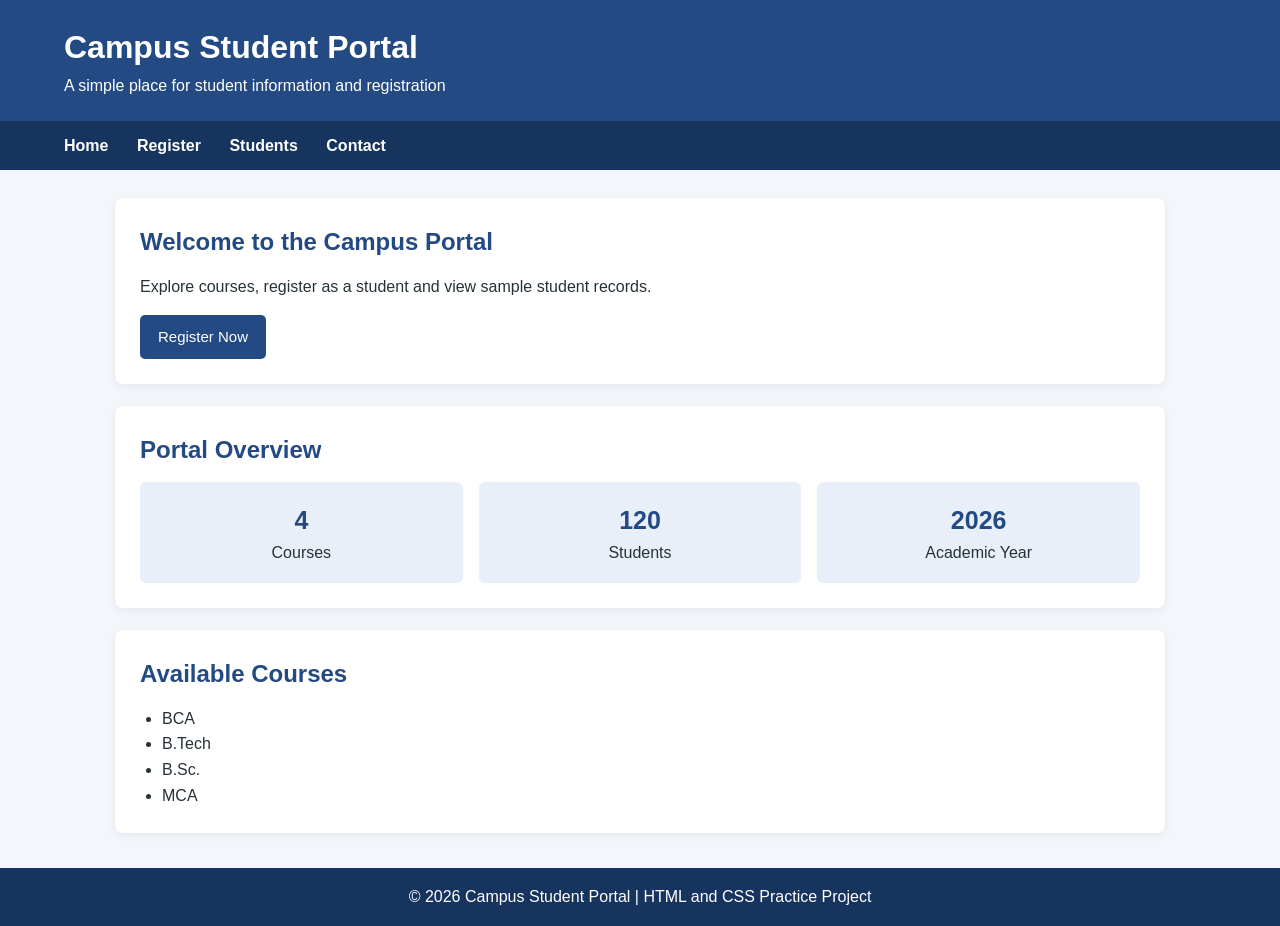
<file: index.html>
<!DOCTYPE html>
<html lang="en">
<head>
  <meta charset="UTF-8">
  <meta name="viewport" content="width=device-width, initial-scale=1.0">
  <title>Campus Portal - Home</title>
  <link rel="stylesheet" href="style.css">
</head>
<body>
  <header><h1>Campus Student Portal</h1><p>A simple place for student information and registration</p></header>
  <nav>
    <a href="index.html">Home</a>
    <a href="register.html">Register</a>
    <a href="students.html">Students</a>
    <a href="contact.html">Contact</a>
  </nav>
  <main class="container">

    <section class="hero">
      <h2>Welcome to the Campus Portal</h2>
      <p>Explore courses, register as a student and view sample student records.</p>
      <a class="button" href="register.html">Register Now</a>
    </section>
    <section class="card">
      <h2>Portal Overview</h2>
      <div class="info-grid">
        <div class="info-box"><h3>4</h3><p>Courses</p></div>
        <div class="info-box"><h3>120</h3><p>Students</p></div>
        <div class="info-box"><h3>2026</h3><p>Academic Year</p></div>
      </div>
    </section>
    <section class="card">
      <h2>Available Courses</h2>
      <ul><li>BCA</li><li>B.Tech</li><li>B.Sc.</li><li>MCA</li></ul>
    </section>
  </main>
  <footer><p>© 2026 Campus Student Portal | HTML and CSS Practice Project</p></footer>
</body>
</html>
</file>
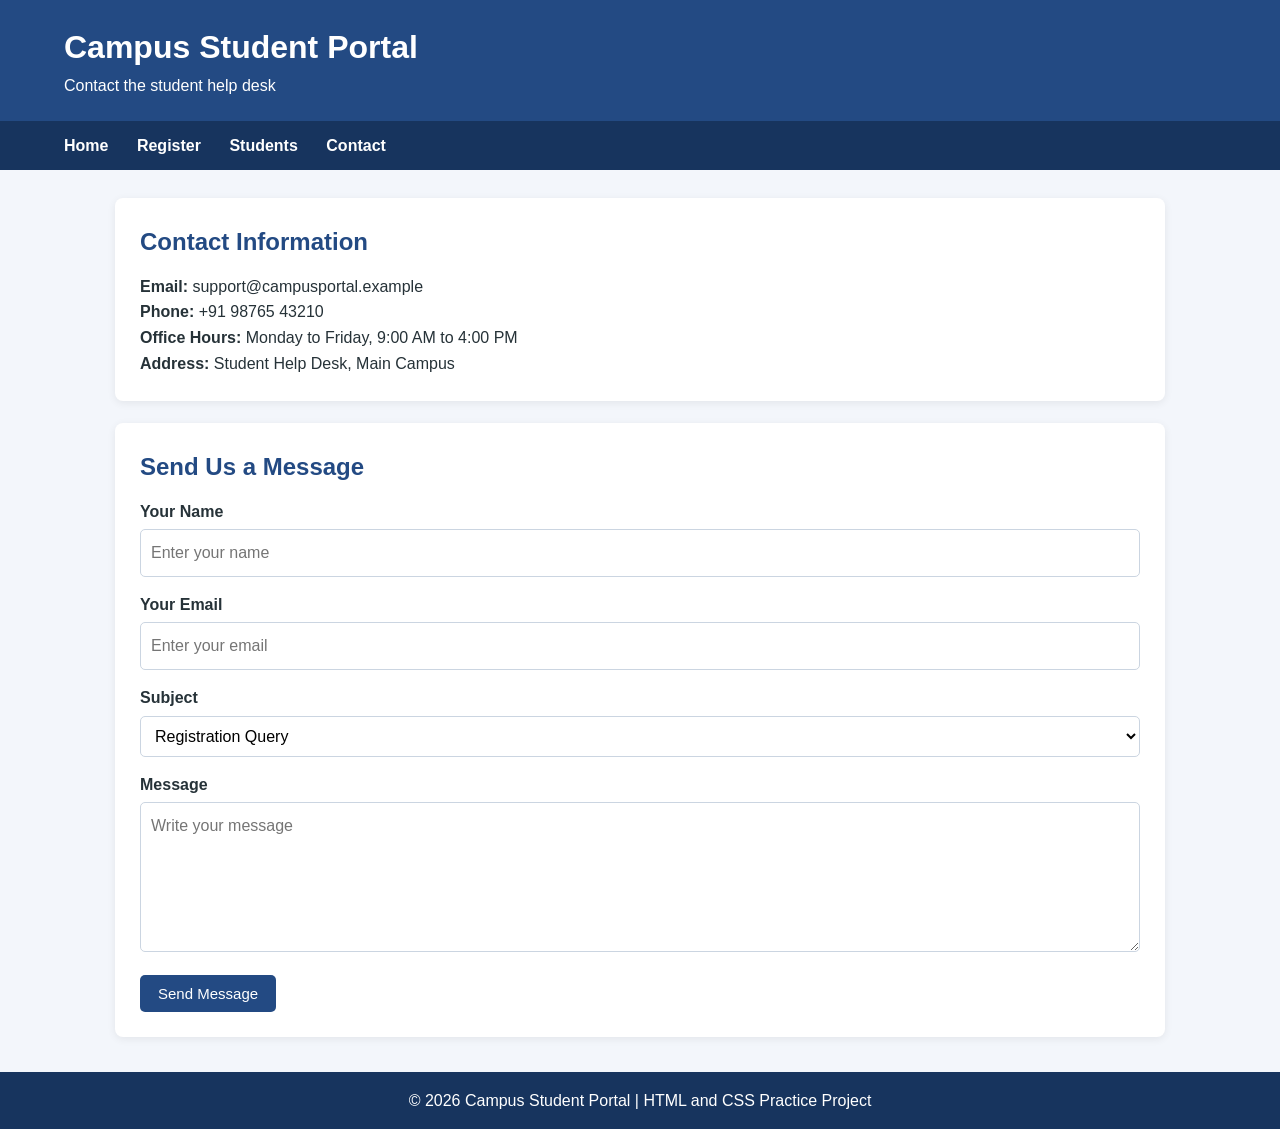
<file: contact.html>
<!DOCTYPE html>
<html lang="en">
<head>
  <meta charset="UTF-8">
  <meta name="viewport" content="width=device-width, initial-scale=1.0">
  <title>Campus Portal - Contact</title>
  <link rel="stylesheet" href="style.css">
</head>
<body>
  <header><h1>Campus Student Portal</h1><p>Contact the student help desk</p></header>
  <nav>
    <a href="index.html">Home</a>
    <a href="register.html">Register</a>
    <a href="students.html">Students</a>
    <a href="contact.html">Contact</a>
  </nav>
  <main class="container">

    <section class="card">
      <h2>Contact Information</h2>
      <p><strong>Email:</strong> support@campusportal.example</p>
      <p><strong>Phone:</strong> +91 98765 43210</p>
      <p><strong>Office Hours:</strong> Monday to Friday, 9:00 AM to 4:00 PM</p>
      <p><strong>Address:</strong> Student Help Desk, Main Campus</p>
    </section>
    <section class="card">
      <h2>Send Us a Message</h2>
      <form action="#" method="post">
        <div class="form-group"><label for="name">Your Name</label><input type="text" id="name" name="name" placeholder="Enter your name" required></div>
        <div class="form-group"><label for="email">Your Email</label><input type="email" id="email" name="email" placeholder="Enter your email" required></div>
        <div class="form-group"><label for="subject">Subject</label><select id="subject" name="subject"><option>Registration Query</option><option>Course Information</option><option>Student Record Correction</option><option>Other</option></select></div>
        <div class="form-group"><label for="message">Message</label><textarea id="message" name="message" rows="5" placeholder="Write your message" required></textarea></div>
        <button type="submit">Send Message</button>
      </form>
    </section>
  </main>
  <footer><p>© 2026 Campus Student Portal | HTML and CSS Practice Project</p></footer>
</body>
</html>
</file>
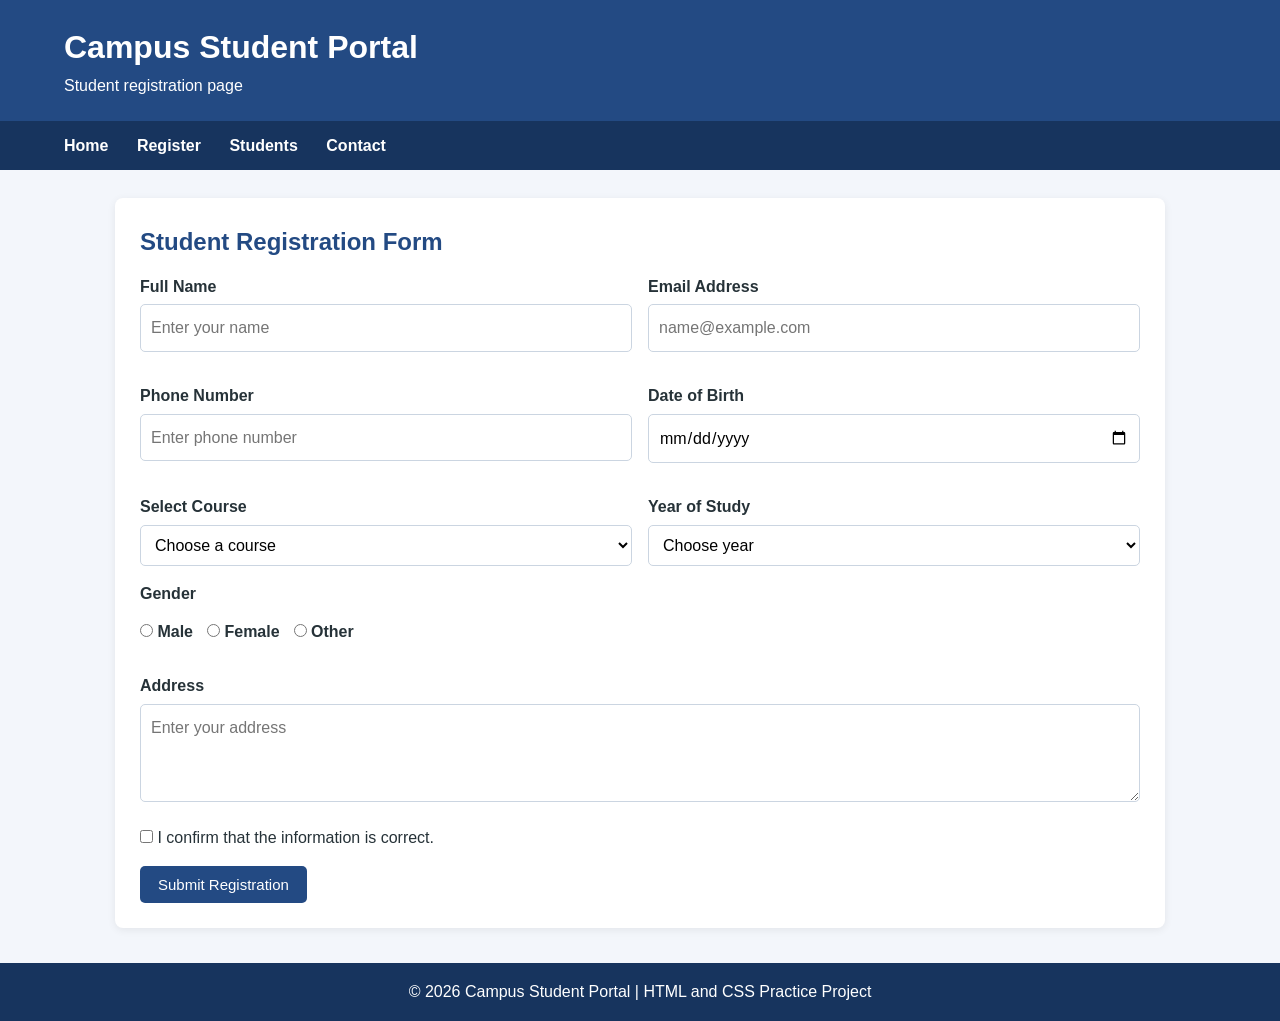
<file: register.html>
<!DOCTYPE html>
<html lang="en">
<head>
  <meta charset="UTF-8">
  <meta name="viewport" content="width=device-width, initial-scale=1.0">
  <title>Campus Portal - Register</title>
  <link rel="stylesheet" href="style.css">
</head>
<body>
  <header><h1>Campus Student Portal</h1><p>Student registration page</p></header>
  <nav>
    <a href="index.html">Home</a>
    <a href="register.html">Register</a>
    <a href="students.html">Students</a>
    <a href="contact.html">Contact</a>
  </nav>
  <main class="container">

    <section class="card">
      <h2>Student Registration Form</h2>
      <form action="#" method="post">
        <div class="form-grid">
          <div class="form-group"><label for="name">Full Name</label><input type="text" id="name" name="name" placeholder="Enter your name" required></div>
          <div class="form-group"><label for="email">Email Address</label><input type="email" id="email" name="email" placeholder="name@example.com" required></div>
          <div class="form-group"><label for="phone">Phone Number</label><input type="tel" id="phone" name="phone" placeholder="Enter phone number"></div>
          <div class="form-group"><label for="dob">Date of Birth</label><input type="date" id="dob" name="dob"></div>
          <div class="form-group"><label for="course">Select Course</label><select id="course" name="course" required><option value="">Choose a course</option><option>BCA</option><option>B.Tech</option><option>B.Sc.</option><option>MCA</option></select></div>
          <div class="form-group"><label for="year">Year of Study</label><select id="year" name="year"><option value="">Choose year</option><option>First Year</option><option>Second Year</option><option>Third Year</option><option>Fourth Year</option></select></div>
        </div>
        <div class="form-group"><label>Gender</label><div class="radio-options"><label><input type="radio" name="gender" value="Male"> Male</label><label><input type="radio" name="gender" value="Female"> Female</label><label><input type="radio" name="gender" value="Other"> Other</label></div></div>
        <div class="form-group"><label for="address">Address</label><textarea id="address" name="address" rows="3" placeholder="Enter your address"></textarea></div>
        <label class="checkbox-label"><input type="checkbox" required> I confirm that the information is correct.</label>
        <button type="submit">Submit Registration</button>
      </form>
    </section>
  </main>
  <footer><p>© 2026 Campus Student Portal | HTML and CSS Practice Project</p></footer>
</body>
</html>
</file>
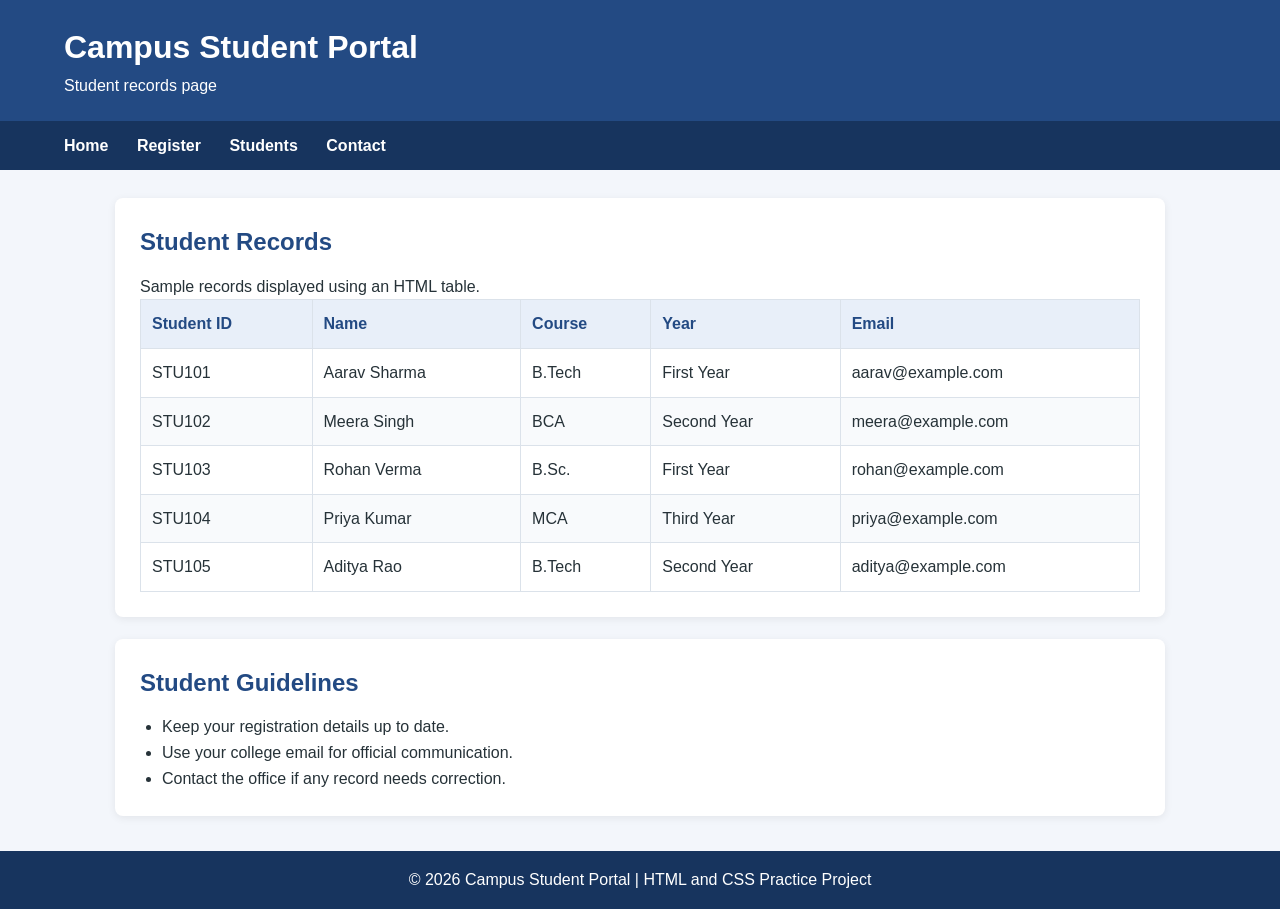
<file: students.html>
<!DOCTYPE html>
<html lang="en">
<head>
  <meta charset="UTF-8">
  <meta name="viewport" content="width=device-width, initial-scale=1.0">
  <title>Campus Portal - Students</title>
  <link rel="stylesheet" href="style.css">
</head>
<body>
  <header><h1>Campus Student Portal</h1><p>Student records page</p></header>
  <nav>
    <a href="index.html">Home</a>
    <a href="register.html">Register</a>
    <a href="students.html">Students</a>
    <a href="contact.html">Contact</a>
  </nav>
  <main class="container">

    <section class="card">
      <h2>Student Records</h2>
      <p>Sample records displayed using an HTML table.</p>
      <div class="table-wrapper"><table>
        <thead><tr><th>Student ID</th><th>Name</th><th>Course</th><th>Year</th><th>Email</th></tr></thead>
        <tbody>
          <tr><td>STU101</td><td>Aarav Sharma</td><td>B.Tech</td><td>First Year</td><td>aarav@example.com</td></tr>
          <tr><td>STU102</td><td>Meera Singh</td><td>BCA</td><td>Second Year</td><td>meera@example.com</td></tr>
          <tr><td>STU103</td><td>Rohan Verma</td><td>B.Sc.</td><td>First Year</td><td>rohan@example.com</td></tr>
          <tr><td>STU104</td><td>Priya Kumar</td><td>MCA</td><td>Third Year</td><td>priya@example.com</td></tr>
          <tr><td>STU105</td><td>Aditya Rao</td><td>B.Tech</td><td>Second Year</td><td>aditya@example.com</td></tr>
        </tbody>
      </table></div>
    </section>
    <section class="card"><h2>Student Guidelines</h2><ul><li>Keep your registration details up to date.</li><li>Use your college email for official communication.</li><li>Contact the office if any record needs correction.</li></ul></section>
  </main>
  <footer><p>© 2026 Campus Student Portal | HTML and CSS Practice Project</p></footer>
</body>
</html>
</file>
<file: style.css>
*{margin:0;padding:0;box-sizing:border-box}
body{font-family:Arial,sans-serif;background:#f3f6fb;color:#263238;line-height:1.6}
header{background:#234a83;color:white;padding:22px 5%}
nav{background:#17345e;padding:12px 5%}
nav a{color:white;text-decoration:none;margin-right:24px;font-weight:bold}
nav a:hover{text-decoration:underline}
.container{width:90%;max-width:1050px;margin:28px auto}
.hero,.card{background:white;padding:25px;margin-bottom:22px;border-radius:8px;box-shadow:0 2px 9px #00000012}
h2{color:#234a83;margin-bottom:12px}
.hero p{margin-bottom:16px}
.button,button{display:inline-block;background:#234a83;color:white;border:0;padding:10px 18px;border-radius:5px;text-decoration:none;cursor:pointer;font-size:15px}
.button:hover,button:hover{background:#17345e}
.info-grid,.form-grid{display:grid;grid-template-columns:repeat(3,1fr);gap:16px}
.info-box{background:#e8eff9;padding:18px;border-radius:6px;text-align:center}
.info-box h3{color:#234a83;font-size:25px}
.form-grid{grid-template-columns:1fr 1fr}
.form-group{margin-bottom:15px}
.form-group label{display:block;font-weight:bold;margin-bottom:5px}
input[type=text],input[type=email],input[type=tel],input[type=date],select,textarea{width:100%;padding:10px;border:1px solid #cbd5e1;border-radius:5px;font:inherit;background:white}
.radio-options{display:flex;flex-wrap:wrap;gap:14px;padding:8px 0}
.checkbox-label{display:block;margin:8px 0 16px}
.table-wrapper{overflow-x:auto}
table{width:100%;border-collapse:collapse;min-width:600px}
th,td{border:1px solid #dbe2ea;padding:11px;text-align:left}
th{background:#e8eff9;color:#234a83}
tbody tr:nth-child(even){background:#f8fafc}
ul{padding-left:22px}
footer{background:#17345e;color:white;text-align:center;padding:16px;margin-top:35px}
@media(max-width:650px){.form-grid,.info-grid{grid-template-columns:1fr}nav a{display:inline-block;margin:4px 12px 4px 0}.container{width:94%}.hero,.card{padding:18px}}
</file>
